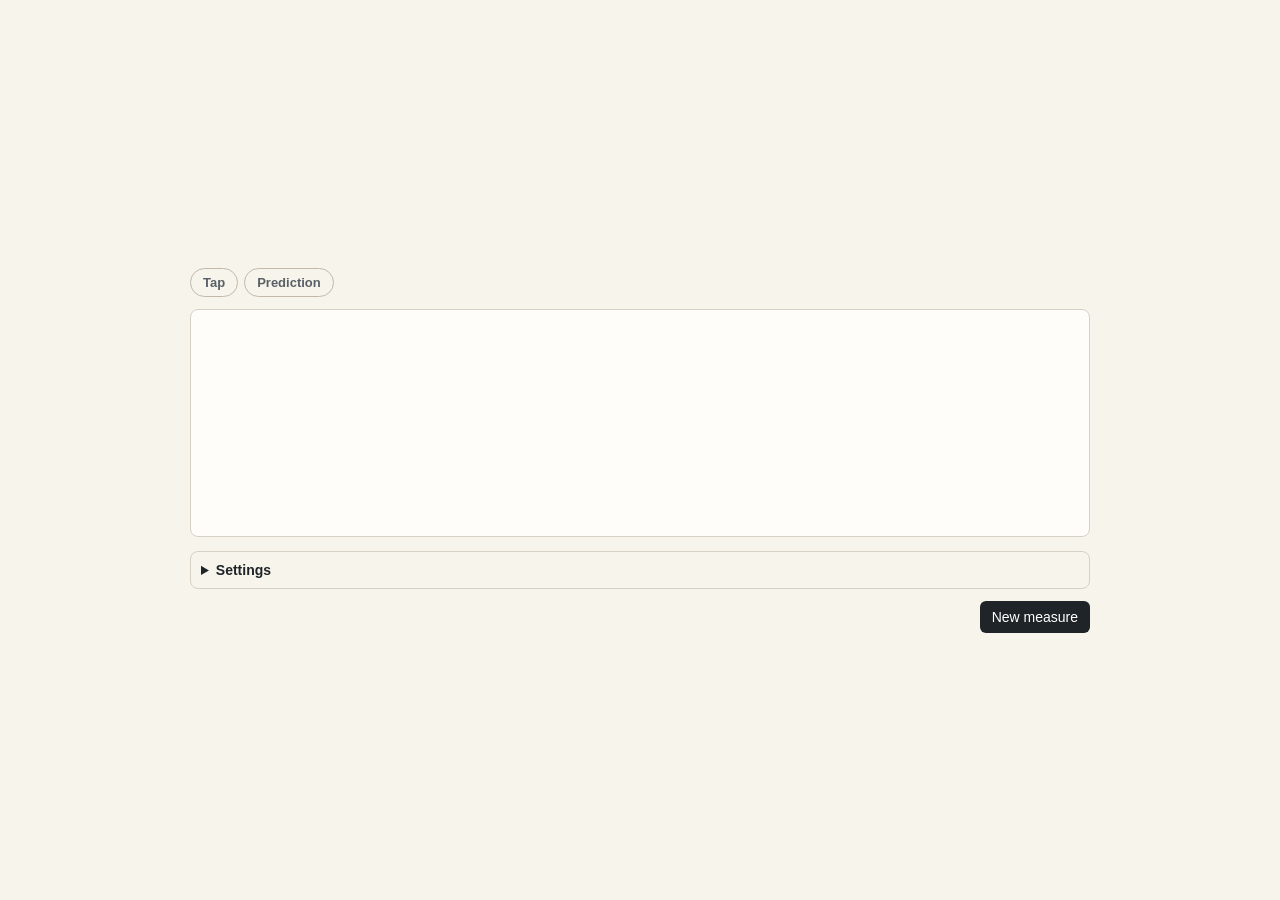
<file: index.html>
<!doctype html>
<html lang="en">
  <head>
    <meta charset="utf-8">
    <meta name="viewport" content="width=device-width, initial-scale=1">
    <meta http-equiv="refresh" content="0; url=frontend/">
    <title>Rhythm Randomiser</title>
  </head>
  <body>
    <p><a href="frontend/">Open Rhythm Randomiser</a></p>
  </body>
</html>
</file>
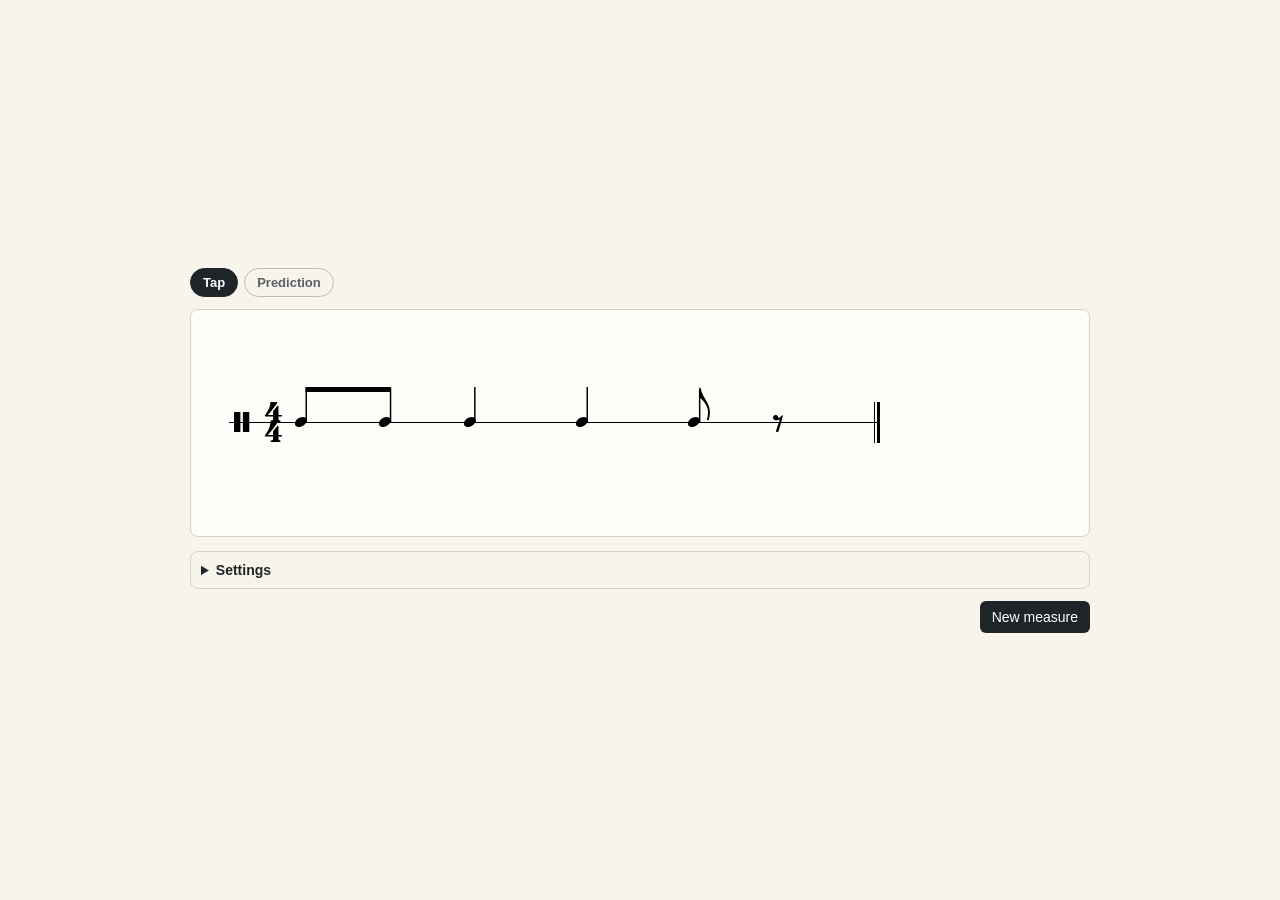
<file: frontend/index.html>
<!doctype html>
<html lang="en">
  <head>
    <meta charset="utf-8">
    <meta name="viewport" content="width=device-width, initial-scale=1">
    <title>Rhythm Randomiser</title>
    <link rel="stylesheet" href="styles.css?v=14">
  </head>
  <body>
    <main>
      <pre id="error"></pre>
      <nav id="mode-switcher" aria-label="Practice mode">
        <a id="tap-mode-link" href="../tap/">Tap</a>
        <a id="prediction-mode-link" href="../prediction/">Prediction</a>
      </nav>
      <section
        id="prediction-controls"
        aria-label="Prediction tempo controls"
        hidden
      ></section>
      <div id="notation"></div>
      <section
        id="visual-metronome"
        aria-label="Visual metronome, stopped"
        hidden
      >
        <div class="visual-metronome-beats" aria-hidden="true">
          <span class="visual-metronome-beat is-downbeat">1</span>
          <span class="visual-metronome-beat">2</span>
          <span class="visual-metronome-beat">3</span>
          <span class="visual-metronome-beat">4</span>
        </div>
      </section>
      <details id="settings-panel">
        <summary>Settings</summary>
        <div id="controls" aria-label="Practice settings">
          <label id="bpm-control" for="bpm">BPM <input id="bpm" type="number" min="40" max="300" value="50"></label>
          <label id="metronome-control" for="metronome"><input id="metronome" type="checkbox" checked> Metronome</label>
          <label for="silent-mode"><input id="silent-mode" type="checkbox"> Silent mode</label>
          <label class="device-selector" for="midi-input">Input
            <select id="midi-input" aria-label="Input device">
              <option value="">Computer keyboard</option>
            </select>
          </label>
          <label class="device-selector" for="audio-output">Output
            <select id="audio-output" aria-label="Audio output device">
              <option value="">System default</option>
            </select>
          </label>
        </div>
        <section id="settings" aria-label="Note selection"></section>
      </details>
      <section id="timeline" aria-label="Recorded input timeline" hidden>
        <div class="timeline-row">
          <div></div>
          <div id="timeline-grid" class="timeline-grid"></div>
        </div>
        <div class="timeline-row">
          <div class="timeline-row-label timeline-expected-label">
            <span>Expected</span>
            <button
              id="play-expected"
              class="timeline-play-button"
              type="button"
              aria-label="Play expected rhythm"
              title="Play expected rhythm"
            >▶</button>
          </div>
          <div id="expected-track" class="timeline-track"></div>
        </div>
        <div class="timeline-row">
          <div class="timeline-row-label">Input</div>
          <div id="recorded-track" class="timeline-track"></div>
        </div>
      </section>
      <footer>
        <button id="prediction-play" type="button" hidden>Play</button>
        <button id="restart" type="button" hidden>Restart</button>
        <button id="randomize" type="button">New measure</button>
      </footer>
      <div id="hold-pads" aria-label="Rhythm input pads" hidden>
        <button
          class="hold-pad"
          type="button"
          data-pad-key="pad-1"
          data-pad-label="Pad 1"
          aria-label="Rhythm input pad 1"
        >Pad 1 · Tap to start</button>
        <button
          class="hold-pad"
          type="button"
          data-pad-key="pad-2"
          data-pad-label="Pad 2"
          aria-label="Rhythm input pad 2"
        >Pad 2 · Tap to start</button>
      </div>
    </main>

    <dialog id="note-preview-dialog" aria-labelledby="note-preview-title">
      <div class="note-preview-header">
        <h2 id="note-preview-title"></h2>
        <button
          id="close-note-preview"
          class="note-preview-close"
          type="button"
          aria-label="Close rhythm preview"
          title="Close"
        >×</button>
      </div>
      <div class="note-preview-image-frame">
        <div id="note-preview-image" role="img"></div>
      </div>
      <details id="note-preview-grid-details" class="preview-grid-disclosure">
        <summary>Grid</summary>
        <div
          id="note-preview-timing"
          class="note-preview-timing"
          aria-label="Rhythm timing grid"
        >
          <div
            id="note-preview-grid-labels"
            class="note-preview-grid-labels"
          ></div>
          <div id="note-preview-track" class="note-preview-track"></div>
        </div>
      </details>
      <div id="note-preview-playback-controls" class="note-preview-footer">
        <label for="note-preview-bpm">
          BPM
          <input
            id="note-preview-bpm"
            type="number"
            min="40"
            max="300"
            value="50"
          >
        </label>
        <button id="play-note-preview" type="button">▶ Loop with metronome</button>
      </div>
    </dialog>

    <dialog
      id="selection-preview-dialog"
      aria-labelledby="selection-preview-title"
    >
      <div class="note-preview-header">
        <h2 id="selection-preview-title">Selected rhythm</h2>
        <button
          id="close-selection-preview"
          class="note-preview-close"
          type="button"
          aria-label="Close selected rhythm preview"
          title="Close"
        >×</button>
      </div>
      <div
        id="selection-preview-notation"
        class="note-preview-image-frame"
        aria-label="Selected rhythm notation"
      ></div>
      <details
        id="selection-preview-grid-details"
        class="preview-grid-disclosure"
      >
        <summary>Grid</summary>
        <div
          id="selection-preview-timing"
          class="note-preview-timing"
          aria-label="Selected rhythm timing grid"
        >
          <div
            id="selection-preview-grid-labels"
            class="note-preview-grid-labels"
          ></div>
          <div
            id="selection-preview-track"
            class="note-preview-track"
          ></div>
        </div>
      </details>
      <div id="selection-preview-playback-controls" class="note-preview-footer">
        <label for="selection-preview-bpm">
          BPM
          <input
            id="selection-preview-bpm"
            type="number"
            min="40"
            max="300"
            value="50"
          >
        </label>
        <button id="play-selection-preview" type="button">
          ▶ Play with metronome
        </button>
      </div>
    </dialog>

    <script src="runtime.js?v=9"></script>
    <script src="app.js?v=19"></script>
  </body>
</html>
</file>
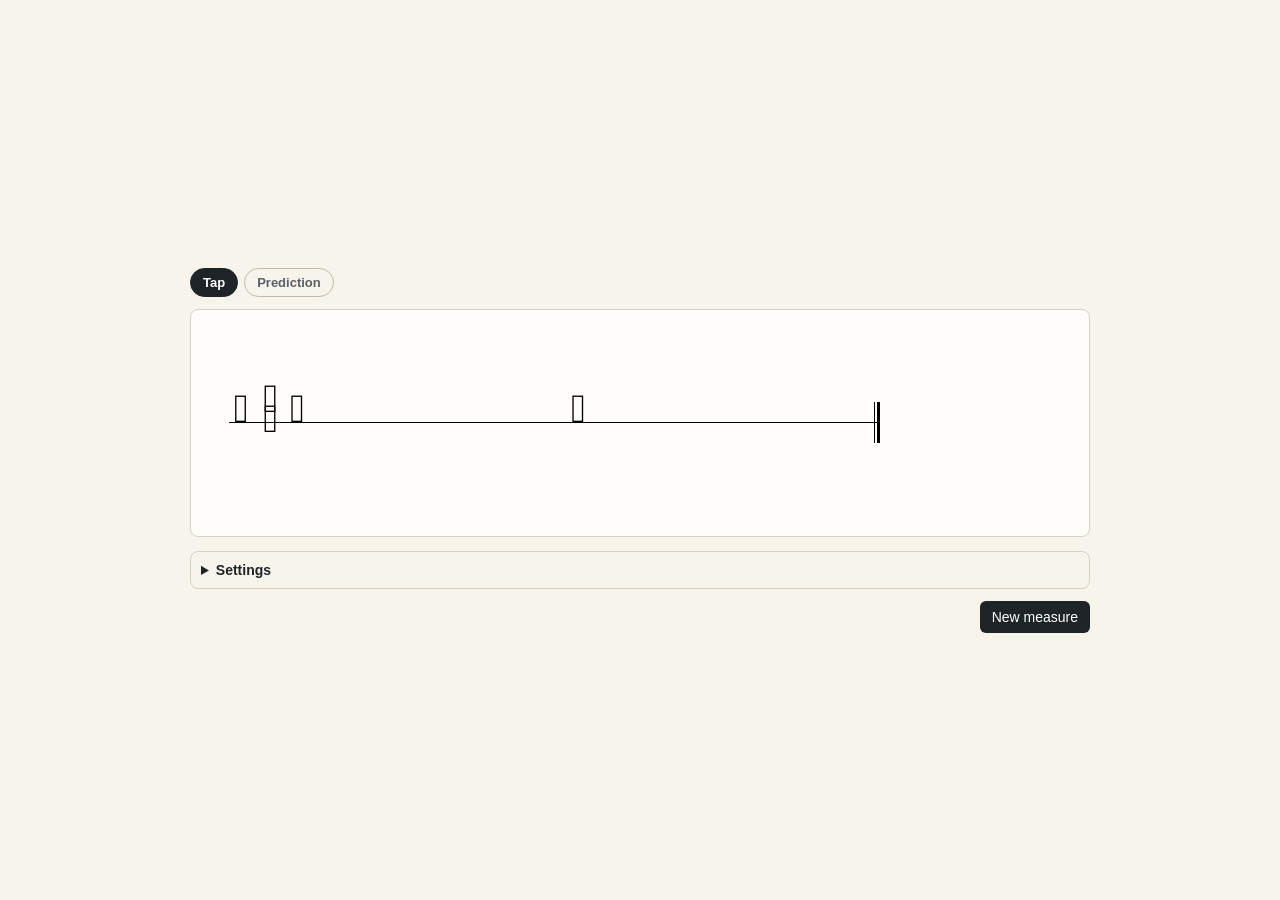
<file: prediction/index.html>
<!doctype html>
<html lang="en">
  <head>
    <meta charset="utf-8">
    <meta name="viewport" content="width=device-width, initial-scale=1">
    <title>Rhythm Randomiser · Prediction</title>
  </head>
  <body>
    <p>Loading prediction mode…</p>
    <script src="../frontend/static-route.js"></script>
  </body>
</html>
</file>
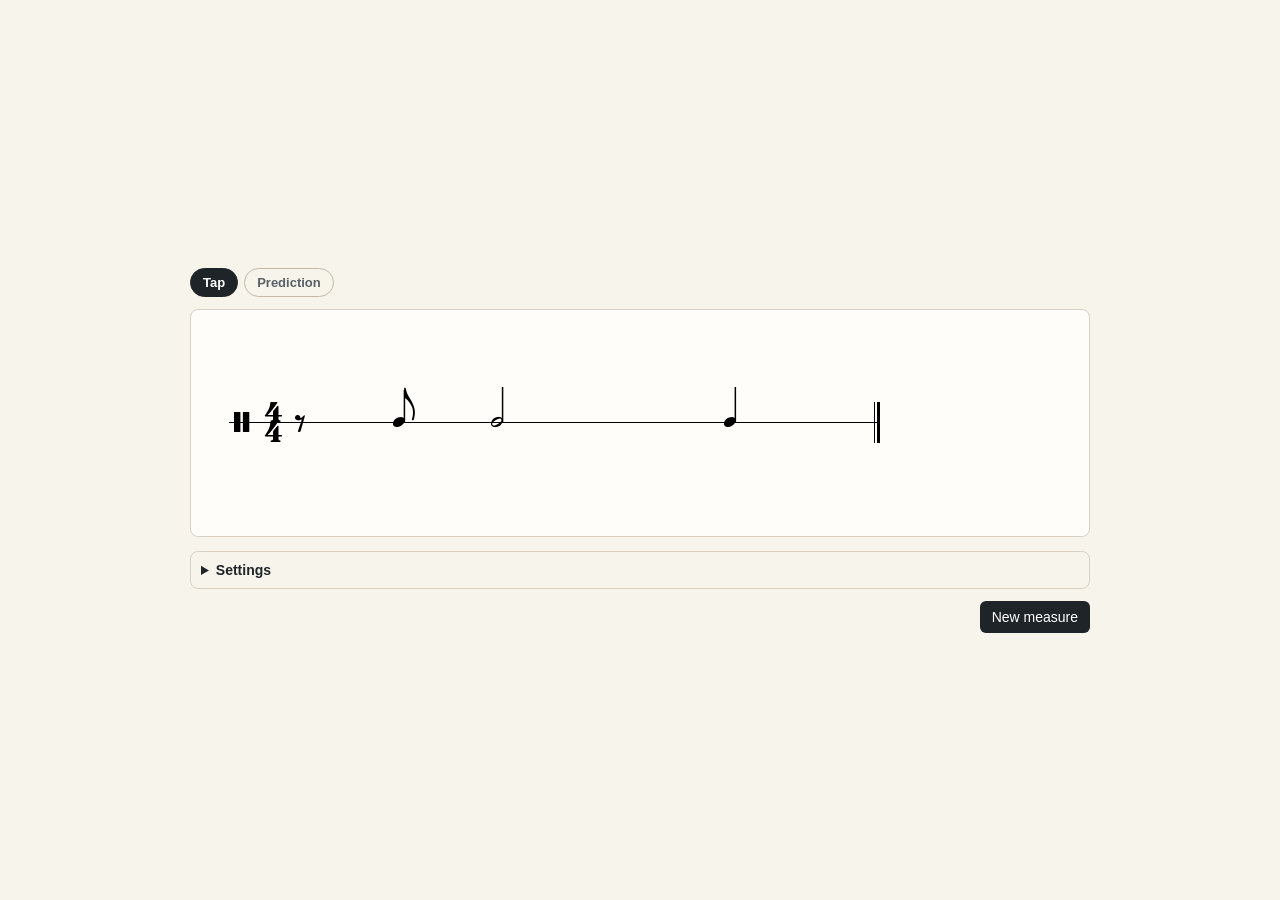
<file: tap/index.html>
<!doctype html>
<html lang="en">
  <head>
    <meta charset="utf-8">
    <meta name="viewport" content="width=device-width, initial-scale=1">
    <title>Rhythm Randomiser · Tap</title>
  </head>
  <body>
    <p>Loading tap mode…</p>
    <script src="../frontend/static-route.js"></script>
  </body>
</html>
</file>
<file: frontend/styles.css>
html,
body {
  margin: 0;
  height: 100%;
  background: #f7f4ec;
  color: #1f2428;
  font-family: -apple-system, BlinkMacSystemFont, "Segoe UI", sans-serif;
}

body {
  display: grid;
  place-items: center;
}

main {
  width: min(900px, calc(100vw - 48px));
}

#mode-switcher {
  display: flex;
  gap: 6px;
  margin-bottom: 12px;
}

#mode-switcher a {
  border: 1px solid #c3b9aa;
  border-radius: 999px;
  color: #596066;
  font-size: 13px;
  font-weight: 650;
  padding: 6px 12px;
  text-decoration: none;
}

#mode-switcher a:hover,
#mode-switcher a:focus-visible {
  background: #ede6d7;
  color: #1f2428;
}

#mode-switcher a[aria-current="page"] {
  background: #1f2428;
  border-color: #1f2428;
  color: #ffffff;
}

#prediction-controls {
  align-items: center;
  background: #fffdfa;
  border: 1px solid #d7d0c3;
  border-radius: 8px;
  display: flex;
  gap: 18px;
  margin-bottom: 14px;
  padding: 10px 12px;
}

#prediction-controls[hidden] {
  display: none;
}

#prediction-controls label {
  justify-content: flex-start;
}

#notation {
  min-height: 190px;
  background: #fffdfa;
  border: 1px solid #d7d0c3;
  border-radius: 8px;
  cursor: crosshair;
  padding: 24px 18px 12px;
  position: relative;
  touch-action: none;
  user-select: none;
}

#notation > svg {
  display: block;
  height: auto;
  max-width: 100%;
}

#notation[hidden] {
  display: none;
}

#notation.is-selection-disabled {
  cursor: default;
}

#visual-metronome {
  align-items: center;
  background: #fffdfa;
  border: 1px solid #d7d0c3;
  border-radius: 8px;
  display: flex;
  justify-content: center;
  margin-top: 14px;
  padding: 12px 18px;
}

#visual-metronome[hidden] {
  display: none;
}

.visual-metronome-beats {
  align-items: center;
  display: flex;
  gap: clamp(12px, 4vw, 28px);
}

.visual-metronome-beat {
  align-items: center;
  background: #e5ded1;
  border: 2px solid #c3b9aa;
  border-radius: 50%;
  color: #6a6259;
  display: inline-flex;
  font-size: 12px;
  font-variant-numeric: tabular-nums;
  font-weight: 700;
  height: 30px;
  justify-content: center;
  transition: background-color 70ms linear, border-color 70ms linear,
    color 70ms linear, transform 70ms ease-out;
  width: 30px;
}

.visual-metronome-beat.is-active {
  background: #2364aa;
  border-color: #174c85;
  color: #ffffff;
  transform: scale(1.18);
}

.visual-metronome-beat.is-downbeat.is-active {
  background: #d58b2a;
  border-color: #a86417;
  transform: scale(1.28);
}

.notation-selection {
  background: rgb(213 139 42 / 0.22);
  border: 2px solid rgb(168 100 23 / 0.72);
  border-radius: 7px;
  box-sizing: border-box;
  pointer-events: none;
  position: absolute;
  z-index: 2;
}

#error {
  background: #fff1f1;
  border: 1px solid #d08989;
  border-radius: 8px;
  color: #7a2020;
  display: none;
  font-family: ui-monospace, SFMono-Regular, Menlo, monospace;
  font-size: 12px;
  margin-bottom: 12px;
  padding: 10px;
  white-space: pre-wrap;
}

#settings {
  display: grid;
  gap: 10px;
  grid-template-columns: repeat(2, minmax(0, 1fr));
  max-height: 420px;
  overflow: auto;
  padding-right: 4px;
}

#settings-panel {
  border: 1px solid #d7d0c3;
  border-radius: 8px;
  margin-top: 14px;
  padding: 10px;
}

#settings-panel summary {
  cursor: pointer;
  font-size: 14px;
  font-weight: 650;
}

#settings-panel[open] summary {
  margin-bottom: 10px;
}

.practice-presets {
  background: #fffdfa;
  border: 1px solid #d7d0c3;
  border-radius: 8px;
  grid-column: 1 / -1;
  padding: 10px;
}

.preset-header {
  align-items: baseline;
  display: flex;
  gap: 12px;
  justify-content: space-between;
  margin-bottom: 8px;
}

.preset-header h2 {
  font-size: 13px;
  margin: 0;
}

#selected-rhythm-count {
  color: #596066;
  font-size: 12px;
}

.preset-options {
  display: grid;
  gap: 7px;
  grid-template-columns: repeat(5, minmax(0, 1fr));
}

.preset-button {
  background: #ede6d7;
  color: #1f2428;
  min-width: 0;
  padding: 8px;
  text-align: left;
}

.preset-button strong,
.preset-button span {
  display: block;
}

.preset-button strong {
  font-size: 12px;
  margin-bottom: 3px;
}

.preset-button span {
  color: #596066;
  font-size: 10px;
  line-height: 1.25;
}

fieldset {
  border: 1px solid #d7d0c3;
  border-radius: 8px;
  margin: 0;
  padding: 10px;
}

legend {
  color: #1f2428;
  font-size: 13px;
  font-weight: 650;
  padding: 0 4px;
}

.group-actions {
  display: flex;
  gap: 8px;
  margin-bottom: 8px;
}

.group-actions button {
  background: #ede6d7;
  color: #1f2428;
  font-size: 12px;
  padding: 5px 8px;
}

.note-options {
  display: grid;
  gap: 6px;
}

.note-option {
  align-items: center;
  display: flex;
  gap: 8px;
  justify-content: space-between;
}

.note-option > label {
  flex: 1 1 auto;
  justify-content: flex-start;
}

label {
  align-items: center;
  display: flex;
  gap: 7px;
  font-size: 13px;
  justify-content: space-between;
  line-height: 1.25;
}

input {
  margin: 0;
}

.note-option-text {
  align-items: center;
  display: flex;
  gap: 7px;
  min-width: 0;
}

.note-icon {
  display: block;
  height: 60px;
  max-width: 150px;
  width: auto;
}

.note-icon-button {
  align-items: center;
  background: transparent;
  border: 1px solid transparent;
  display: flex;
  flex: 0 0 auto;
  justify-content: center;
  min-height: 68px;
  min-width: 0;
  padding: 3px 7px;
}

.note-icon-button:hover,
.note-icon-button:focus-visible {
  background: #ede6d7;
  border-color: #b9b0a1;
}

#note-preview-dialog,
#selection-preview-dialog {
  background: #fffdfa;
  border: 1px solid #b9b0a1;
  border-radius: 12px;
  box-shadow: 0 18px 55px rgb(31 36 40 / 0.28);
  color: #1f2428;
  padding: 18px;
  width: min(430px, calc(100vw - 64px));
}

#note-preview-dialog::backdrop,
#selection-preview-dialog::backdrop {
  background: rgb(31 36 40 / 0.38);
}

.note-preview-header,
.note-preview-footer {
  align-items: center;
  display: flex;
  gap: 12px;
  justify-content: space-between;
}

.note-preview-footer[hidden] {
  display: none;
}

.note-preview-header h2 {
  font-size: 18px;
  margin: 0;
}

.note-preview-close {
  background: transparent;
  color: #1f2428;
  font-size: 26px;
  line-height: 1;
  padding: 2px 7px 5px;
}

.note-preview-close:hover,
.note-preview-close:focus-visible {
  background: #ede6d7;
}

.note-preview-image-frame {
  align-items: center;
  background: #ffffff;
  border: 1px solid #ded7cb;
  border-radius: 8px;
  display: flex;
  justify-content: center;
  margin: 16px 0;
  min-height: 210px;
  padding: 16px;
}

#note-preview-image {
  align-items: center;
  display: flex;
  height: 190px;
  justify-content: center;
  max-width: 100%;
  width: 340px;
}

#note-preview-image svg {
  display: block;
  height: auto;
  max-height: 100%;
  max-width: 100%;
  width: auto;
}

#selection-preview-notation {
  overflow: hidden;
}

#selection-preview-notation svg {
  display: block;
  height: auto;
  max-height: 190px;
  max-width: 100%;
}

.preview-grid-disclosure {
  margin-bottom: 16px;
}

.preview-grid-disclosure summary {
  color: #596066;
  cursor: pointer;
  font-size: 13px;
  font-weight: 650;
  width: fit-content;
}

.preview-grid-disclosure[open] summary {
  margin-bottom: 8px;
}

.note-preview-grid-labels {
  display: grid;
}

.note-preview-grid-label {
  border-left: 1px solid #d9d1c2;
  color: #6a6259;
  font-size: 11px;
  min-height: 20px;
  padding-left: 4px;
}

.note-preview-grid-label.is-beat {
  border-left-color: #1f2428;
  color: #1f2428;
  font-weight: 650;
}

.note-preview-track {
  background: #ffffff;
  border: 1px solid #ded7cb;
  border-radius: 6px;
  height: 34px;
  overflow: hidden;
  position: relative;
}

.note-preview-grid-line {
  background: #d9d1c2;
  bottom: 0;
  position: absolute;
  top: 0;
  width: 1px;
}

.note-preview-grid-line.is-beat {
  background: #8a8174;
}

.note-preview-event {
  background: #d58b2a;
  border-radius: 4px;
  height: 18px;
  min-width: 2px;
  position: absolute;
  top: 8px;
}

.note-preview-rest-label {
  color: #8a8174;
  font-size: 12px;
  left: 8px;
  position: absolute;
  top: 9px;
}

#note-preview-bpm {
  border: 1px solid #b9b0a1;
  border-radius: 6px;
  font: inherit;
  font-size: 14px;
  padding: 7px 8px;
  width: 72px;
}

#selection-preview-bpm {
  border: 1px solid #b9b0a1;
  border-radius: 6px;
  font: inherit;
  font-size: 14px;
  padding: 7px 8px;
  width: 72px;
}

#play-note-preview.is-playing {
  background: #a86417;
}

#play-selection-preview.is-playing {
  background: #a86417;
}

#controls {
  align-items: center;
  background: #fffdfa;
  border: 1px solid #d7d0c3;
  border-radius: 8px;
  display: flex;
  flex-wrap: wrap;
  gap: 14px;
  justify-content: flex-start;
  margin-bottom: 10px;
  padding: 10px;
}

#controls label {
  justify-content: flex-start;
}

#bpm {
  border: 1px solid #b9b0a1;
  border-radius: 6px;
  font: inherit;
  font-size: 14px;
  padding: 7px 8px;
  width: 78px;
}

#midi-input,
#audio-output {
  background: #fffdfa;
  border: 1px solid #b9b0a1;
  border-radius: 6px;
  font: inherit;
  font-size: 13px;
  max-width: 190px;
  padding: 7px 8px;
}

#timeline {
  background: #fffdfa;
  border: 1px solid #d7d0c3;
  border-radius: 8px;
  margin-top: 14px;
  padding: 12px;
}

#timeline[hidden] {
  display: none;
}

.timeline-row {
  align-items: center;
  display: grid;
  gap: 10px;
  grid-template-columns: 88px 1fr;
  margin-top: 8px;
}

.timeline-row-label {
  color: #596066;
  font-size: 12px;
  font-weight: 650;
}

.timeline-expected-label {
  align-items: center;
  display: flex;
  gap: 7px;
}

.timeline-play-button {
  align-items: center;
  background: #d58b2a;
  border-radius: 50%;
  display: inline-flex;
  font-size: 9px;
  height: 22px;
  justify-content: center;
  line-height: 1;
  padding: 0 0 0 2px;
  width: 22px;
}

.timeline-play-button.is-playing {
  padding-left: 0;
}

.timeline-grid {
  grid-column: 2;
  display: grid;
  margin-bottom: 8px;
}

.timeline-marker {
  border-left: 1px solid #d9d1c2;
  color: #6a6259;
  font-size: 11px;
  min-height: 20px;
  padding-left: 4px;
}

.timeline-marker.is-beat {
  border-left-color: #1f2428;
  color: #1f2428;
  font-weight: 650;
}

.timeline-marker.has-measure-end {
  border-right: 1px solid #1f2428;
}

.timeline-track {
  height: 34px;
  position: relative;
}

.timeline-preroll {
  background: #f1ede6;
  bottom: 0;
  left: 0;
  position: absolute;
  top: 0;
}

.timeline-overrun {
  background: #f1ede6;
  bottom: 0;
  position: absolute;
  right: 0;
  top: 0;
}

.timeline-grid-line {
  background: #d9d1c2;
  bottom: 0;
  position: absolute;
  top: 0;
  width: 1px;
}

.timeline-grid-line.is-beat {
  background: #8a8174;
}

.recorded-event {
  background: #2364aa;
  border-radius: 4px;
  height: 18px;
  min-width: 2px;
  position: absolute;
  top: 8px;
}

.expected-event {
  background: #d58b2a;
  border-radius: 4px;
  height: 18px;
  min-width: 2px;
  position: absolute;
  top: 8px;
}

.timeline-empty {
  color: #8a8174;
  font-size: 12px;
  left: 8px;
  position: absolute;
  top: 9px;
}

footer {
  align-items: center;
  display: flex;
  gap: 12px;
  justify-content: flex-end;
  margin-top: 12px;
}

button {
  appearance: none;
  background: #1f2428;
  border: 0;
  border-radius: 6px;
  color: #ffffff;
  cursor: pointer;
  font: inherit;
  font-size: 14px;
  padding: 8px 12px;
}

button:disabled,
input:disabled,
select:disabled {
  cursor: not-allowed;
  opacity: 0.55;
}

#hold-pads {
  display: grid;
  gap: 12px;
  grid-template-columns: repeat(2, minmax(0, 1fr));
  margin-top: 14px;
}

.hold-pad {
  background: #d58b2a;
  font-size: 18px;
  font-weight: 700;
  min-height: 104px;
  touch-action: none;
  user-select: none;
  width: 100%;
  -webkit-user-select: none;
}

.hold-pad.is-held {
  background: #a86417;
  transform: scale(0.995);
}

#hold-pads[hidden] {
  display: none;
}

@media (max-width: 760px) {
  #notation {
    min-height: 0;
  }

  #controls .device-selector {
    display: none;
  }

  #settings {
    grid-template-columns: 1fr;
  }

  .preset-options {
    grid-template-columns: repeat(2, minmax(0, 1fr));
  }

  #visual-metronome {
    justify-content: center;
  }
}
</file>
